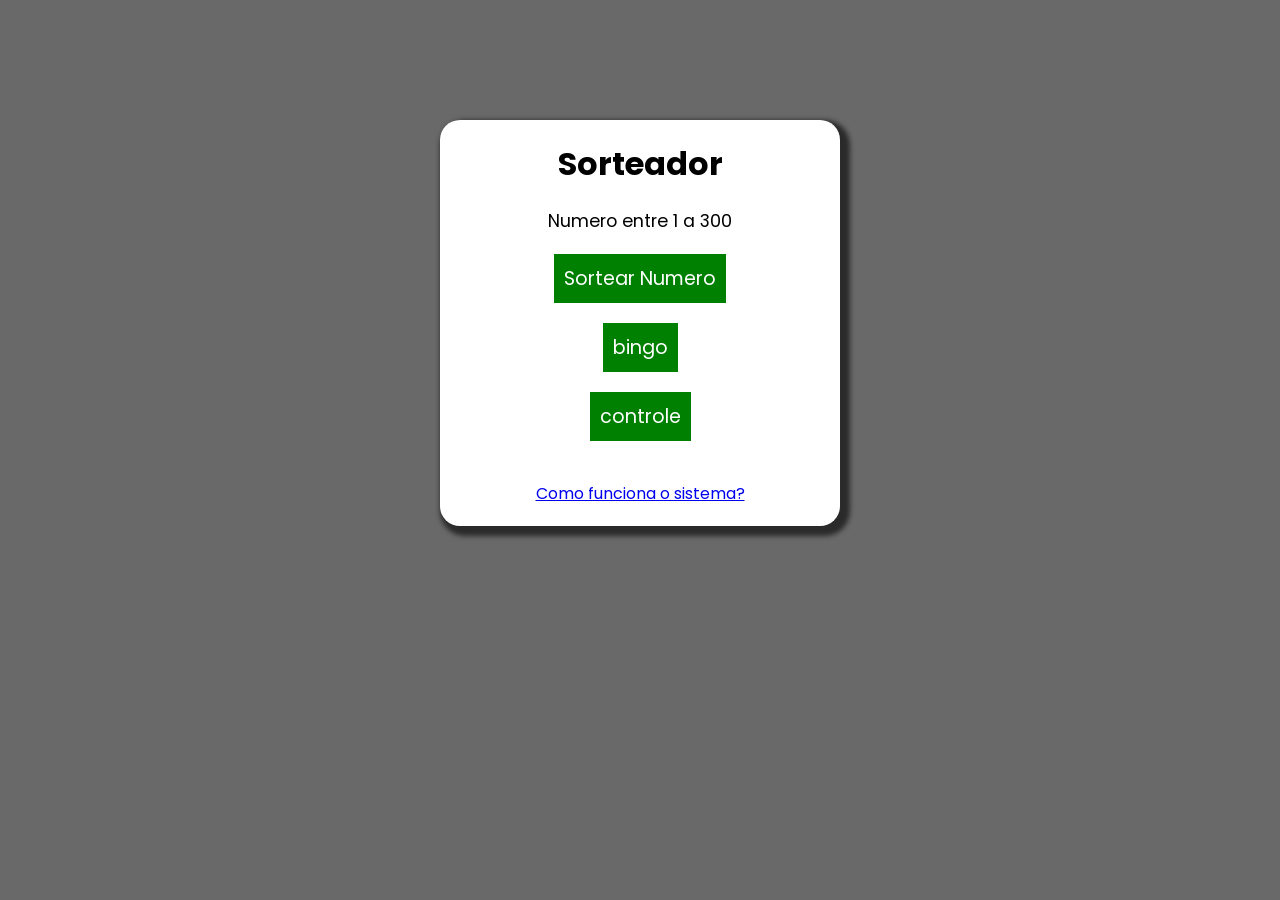
<file: index.html>
<!DOCTYPE html>
<html lang="pt-br">
<head>
    <meta charset="UTF-8">
    <meta name="viewport" content="width=device-width, initial-scale=1.0">
    <title>Document</title>
    <!--CSS3-->
    <link rel="stylesheet" href="/src/css/style.css">
</head>
<body>
    <div class="container">
        <h1>Sorteador</h1>
        <p>
            Numero entre 1 a 300
        </p>
        <button onclick="sortear()">Sortear Numero</button>
        <button id="bingo">bingo</button>
        <button id="controle">controle</button>
        <div id="resultado"></div>
        <a class="btn" id="abrirModal" href="#">Como funciona o sistema?</a>
    </div>

    <dialog>
        <h1 class="info">Explicação do sistema</h1>
        <span>
            O sistema do Bingo consiste em tres partes sendo elas:
        </span>

        <ul>
            <li>Sorteador de numero 1 a 300</li>
            <li>Bingo</li>
            <li>Paniel de controle</li>
        </ul>

        <p>
            <strong class="pergunta1">Como funciona?</strong>
            O sistema consiste em uma logica de programação onde todas as informações do panel de controle e bingo são salvas localstorege
            
            <strong class="pergunta2">Oque é localstorege?</strong>
            localstorege é o salvamentos de dados em modo local por exemplo quando um numero é marcado no panel de controle ele salva automaticamente no historico do navegador local do dispositivo sendo ele celular , tablet ou notebook.  Por isso as informações não se comunica entre dispositivos diferentes sendo mantidas apenas em um unico dispositivo.

            <strong class="pergunta3">Como resolvi esse problema?</strong>
            Para resolver esse problema eu implementei no sistema um modo onde pode ser baixada as tabelas dos numeros de 1 a 300 assim facilitando a troca de informações com os demais usuarios assim eles podem baixar as tabelas com os numeros ja vendidos e comunicar aos demais sobre a venda.
        </p>

        <button id="fecharModal">Fechar</button>
    </dialog>
    <!--JAVASCRIPT-->
    <script src="/src/js/main.js"></script>
</body>
</html>
</file>
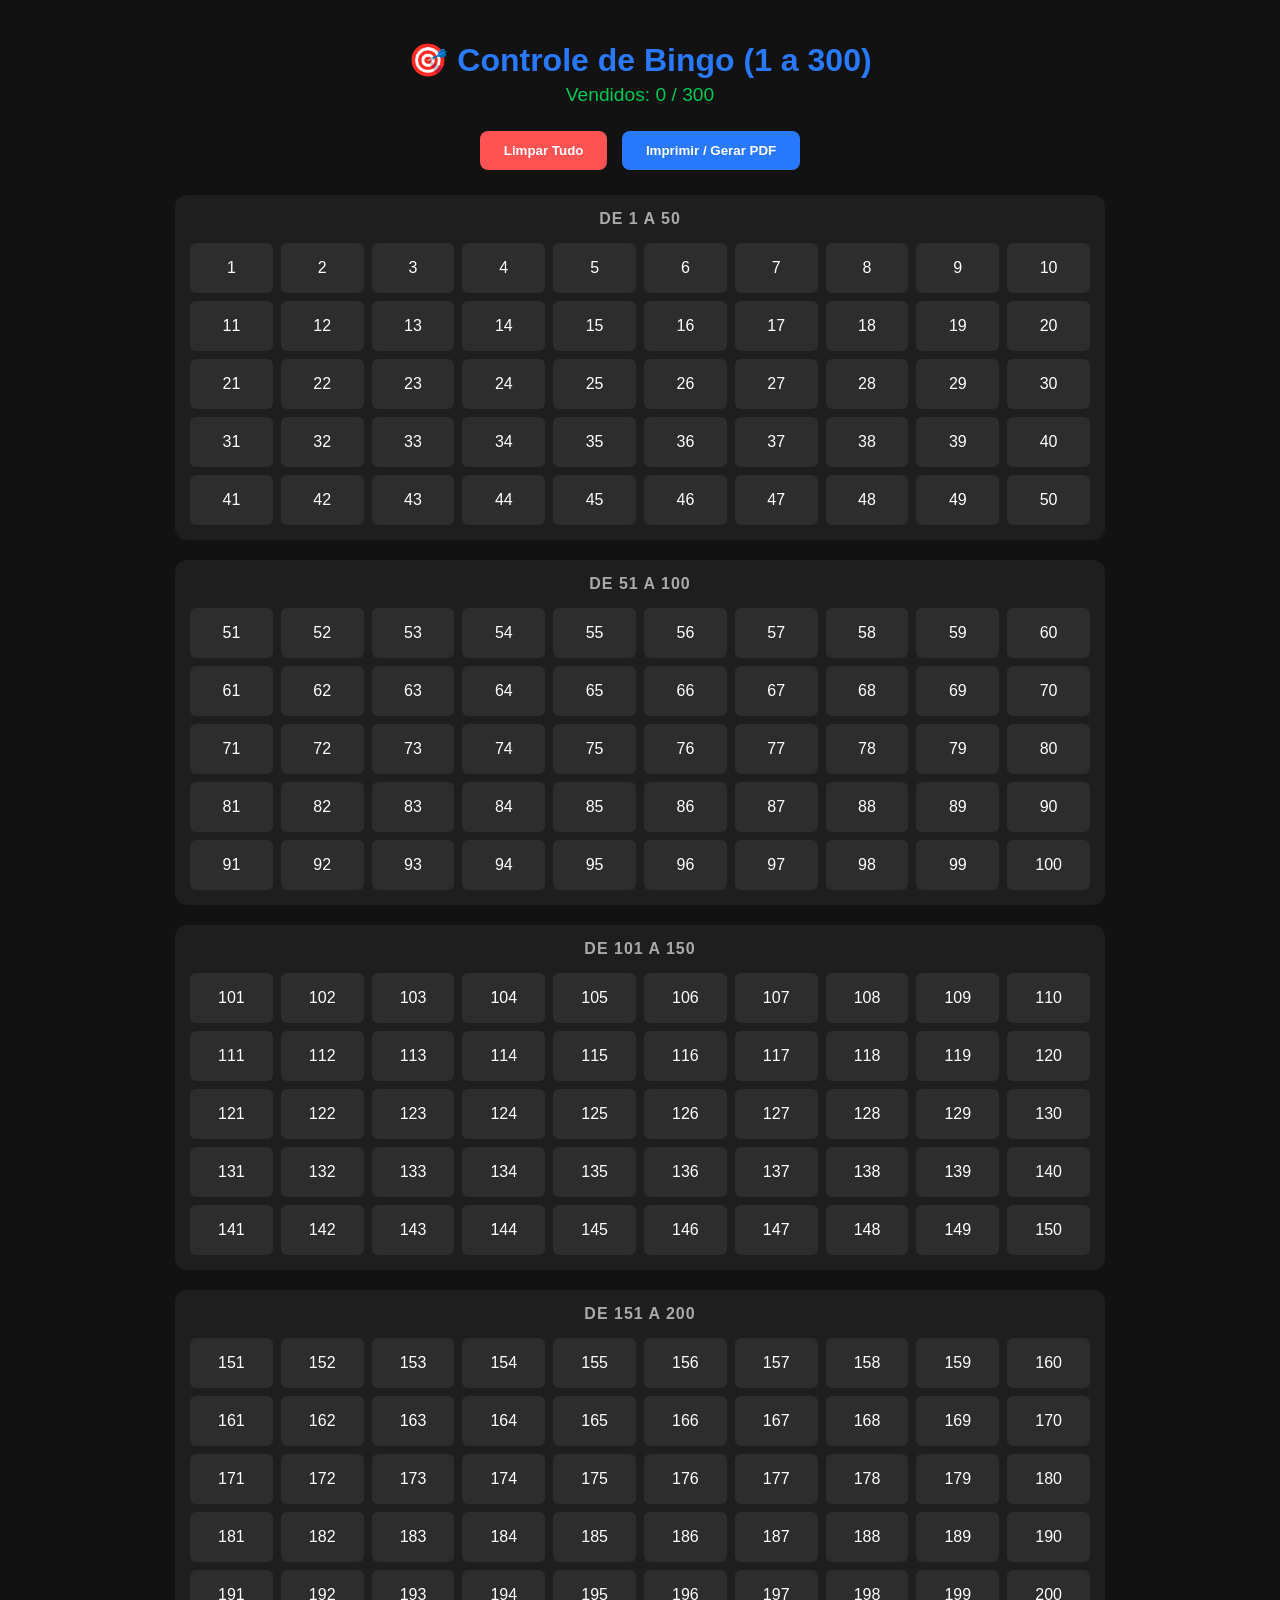
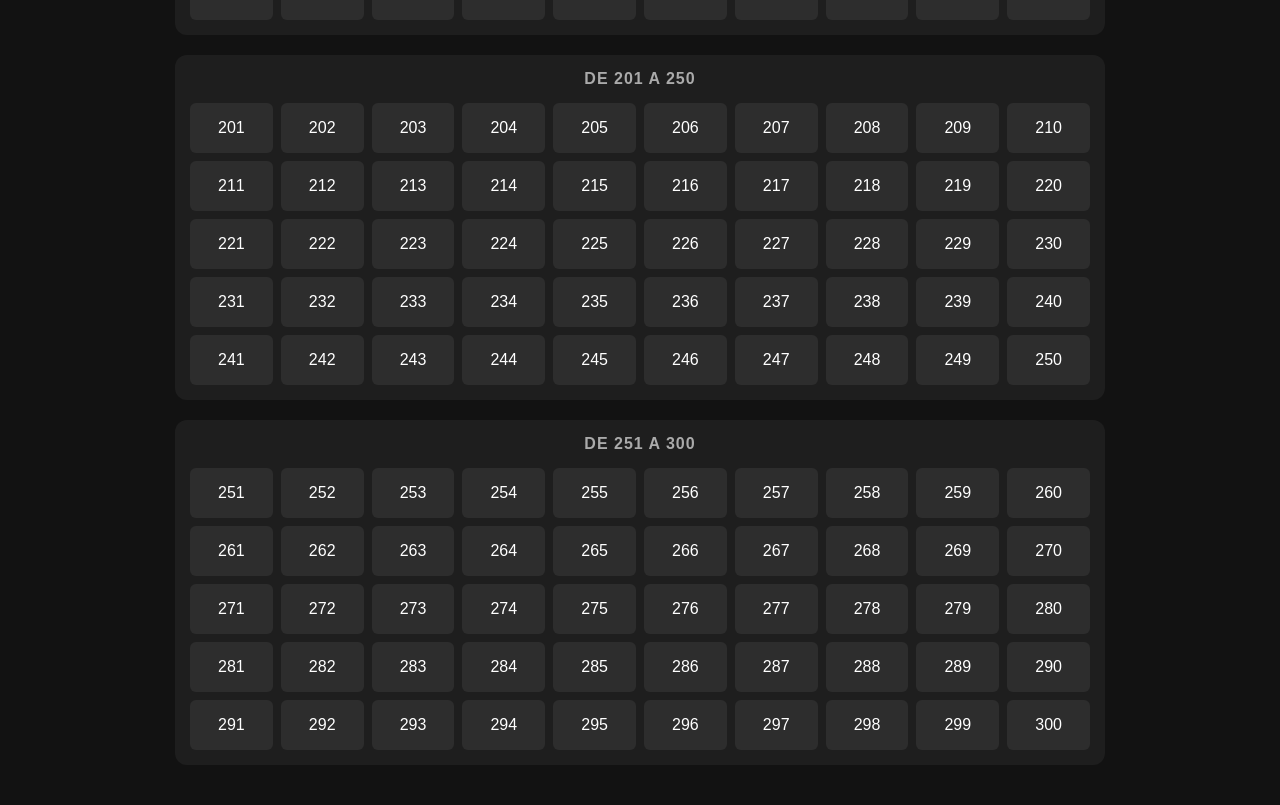
<file: src/pages/controleBingo.html>
<!DOCTYPE html>
<html lang="pt-br">

<head>
    <meta charset="UTF-8">
    <title>Gerenciador de Bingo 300</title>

    <style>
        body {
            font-family: 'Segoe UI', Tahoma, Geneva, Verdana, sans-serif;
            background: #121212;
            color: white;
            text-align: center;
            margin: 0;
            padding: 20px;
        }

        h1 {
            margin-bottom: 5px;
            color: #2979ff;
        }

        .status {
            font-size: 1.2rem;
            margin-bottom: 20px;
            color: #00c853;
        }

        .acoes {
            margin-bottom: 20px;
            position: sticky;
            top: 10px;
            z-index: 100;
        }

        button {
            padding: 12px 24px;
            margin: 5px;
            border: none;
            border-radius: 8px;
            cursor: pointer;
            font-weight: bold;
            transition: transform 0.1s;
        }

        button:active {
            transform: scale(0.95);
        }

        .btn-reset {
            background: #ff5252;
            color: white;
        }

        .btn-print {
            background: #2979ff;
            color: white;
        }

        .bloco {
            margin: 20px auto;
            width: 100%;
            max-width: 900px;
            background: #1e1e1e;
            padding: 15px;
            border-radius: 12px;
        }

        .titulo {
            margin-bottom: 15px;
            font-weight: bold;
            text-transform: uppercase;
            letter-spacing: 1px;
            color: #aaa;
        }

        .grid {
            display: grid;
            grid-template-columns: repeat(10, 1fr);
            gap: 8px;
        }

        .numero {
            padding: 15px 5px;
            background: #2d2d2d;
            border-radius: 6px;
            cursor: pointer;
            transition: 0.2s;
            user-select: none;
            border: 1px solid transparent;
        }

        .numero:hover {
            background: #444;
            border-color: #2979ff;
        }

        /* Estilo do Vendido/Marcado na tela */
        .marcado {
            background: #00c853 !important;
            color: black;
            font-weight: bold;
            position: relative;
        }

        /* 📱 RESPONSIVO */
        @media (max-width: 600px) {
            .grid {
                grid-template-columns: repeat(5, 1fr);
            }
        }

        /* 🖨️ MODO IMPRESSÃO - O PULO DO GATO */
        @media print {
            body {
                background: white;
                color: black;
                padding: 0;
            }

            .acoes,
            .status {
                display: none;
            }

            h1 {
                color: black;
                font-size: 18pt;
            }

            .bloco {
                background: white;
                margin: 10px 0;
                padding: 0;
                page-break-inside: avoid;
            }

            .numero {
                background: white !important;
                border: 1px solid #ccc !important;
                color: #444 !important;
                font-size: 10pt;
            }

            /* Destaque para os vendidos na impressão */
            .marcado {
                background: #e0e0e0 !important;
                /* Cinza claro para economizar tinta */
                border: 2px solid #000 !important;
                color: #000 !important;
            }

            .marcado::after {
                content: "✘";
                /* Adiciona um X visual no número vendido */
                position: absolute;
                top: 2px;
                right: 2px;
                font-size: 8pt;
                color: red;
            }
        }
    </style>
</head>

<body>

    <h1>🎯 Controle de Bingo (1 a 300)</h1>
    <div class="status">Vendidos: <span id="count">0</span> / 300</div>

    <div class="acoes">
        <button class="btn-reset" onclick="resetar()">Limpar Tudo</button>
        <button class="btn-print" onclick="window.print()">Imprimir / Gerar PDF</button>
    </div>

    <div id="container"></div>

    <script src="/src/js/controleBingo.js"></script>

</body>

</html>
</file>
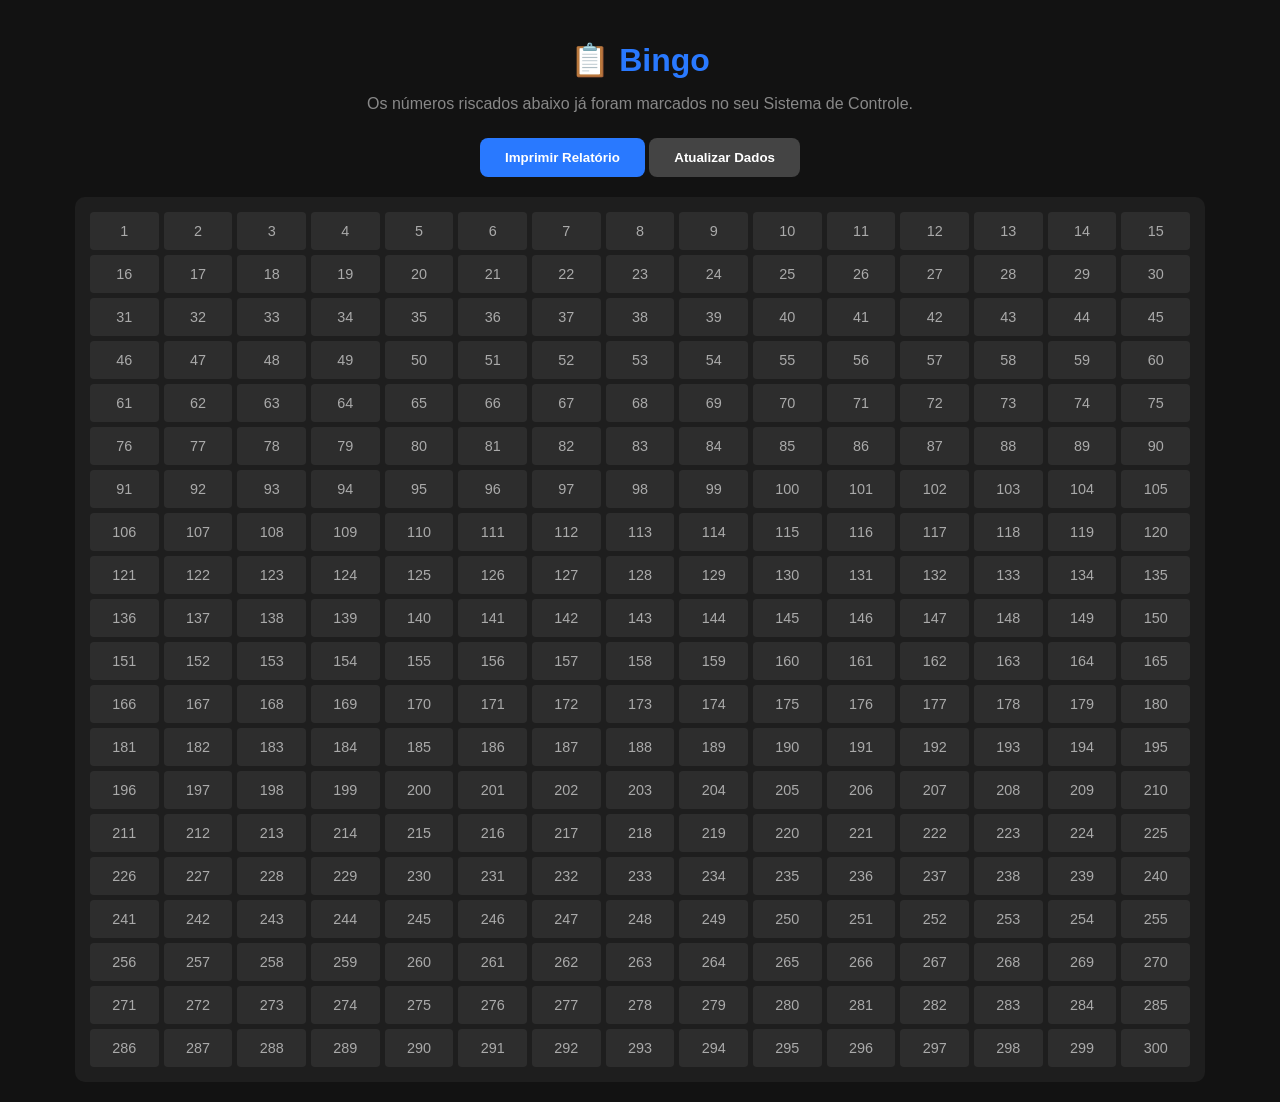
<file: src/pages/tela_bingo.html>
<!DOCTYPE html>
<html lang="pt-br">

<head>
    <meta charset="UTF-8">
    <title>Painel de Conferência - Bingo 300</title>

    <style>
        body {
            font-family: 'Segoe UI', sans-serif;
            background: #121212;
            color: white;
            text-align: center;
            margin: 0;
            padding: 20px;
        }

        h1 {
            color: #2979ff;
            margin-bottom: 5px;
        }

        p {
            color: #888;
            margin-bottom: 25px;
        }

        .acoes {
            margin-bottom: 20px;
        }

        .btn-print {
            padding: 12px 25px;
            background: #2979ff;
            color: white;
            border: none;
            border-radius: 8px;
            cursor: pointer;
            font-weight: bold;
        }

        .container-bingo {
            display: grid;
            grid-template-columns: repeat(15, 1fr);
            /* 15 colunas para ficar compacto */
            gap: 5px;
            max-width: 1100px;
            margin: 0 auto;
            background: #1e1e1e;
            padding: 15px;
            border-radius: 10px;
        }

        .numero {
            padding: 10px 2px;
            background: #2d2d2d;
            border-radius: 4px;
            font-size: 0.9rem;
            color: #aaa;
            /* Removido o cursor pointer e eventos de clique */
            cursor: default;
            border: 1px solid transparent;
        }

        /* Estilo para o número que JÁ ESTÁ VENDIDO no sistema de controle */
        .vendido {
            background: #b71c1c !important;
            /* Vermelho escuro para indicar ocupado */
            color: white !important;
            font-weight: bold;
            border-color: #ff5252;
            text-decoration: line-through;
            /* Risca o número vendido */
            opacity: 0.6;
        }

        /* 📱 RESPONSIVO */
        @media (max-width: 800px) {
            .container-bingo {
                grid-template-columns: repeat(10, 1fr);
            }
        }

        @media (max-width: 500px) {
            .container-bingo {
                grid-template-columns: repeat(6, 1fr);
            }
        }

        /* 🖨️ MODO IMPRESSÃO */
        @media print {
            body {
                background: white;
                color: black;
            }

            .acoes,
            p {
                display: none;
            }

            .container-bingo {
                grid-template-columns: repeat(15, 1fr);
                background: white;
                gap: 2px;
            }

            .numero {
                background: white !important;
                border: 1px solid #ddd !important;
                color: #ccc !important;
            }

            .vendido {
                background: #eee !important;
                color: #000 !important;
                border: 1px solid #000 !important;
                text-decoration: line-through;
                opacity: 1;
            }
        }
    </style>
</head>

<body>

    <h1>📋 Bingo </h1>
    <p>Os números riscados abaixo já foram marcados no seu Sistema de Controle.</p>

    <div class="acoes">
        <button class="btn-print" onclick="window.print()">Imprimir Relatório</button>
        <button class="btn-print" style="background: #444;" onclick="location.reload()">Atualizar Dados</button>
    </div>

    <div id="grid-bingo" class="container-bingo">
    </div>

    <script src="/src/js/telaBingo.js"></script>

</body>

</html>
</file>
<file: src/css/style.css>
@import url('https://fonts.googleapis.com/css2?family=Pixelify+Sans:wght@400..700&family=Poppins:ital,wght@0,100;0,200;0,300;0,400;0,500;0,600;0,700;0,800;0,900;1,100;1,200;1,300;1,400;1,500;1,600;1,700;1,800;1,900&family=Saira+Stencil:ital,wght@0,100..900;1,100..900&display=swap');

:root {
    --font-normal: "Poppins", sans-serif;
    --font-numero: "Saira Stencil", sans-serif;
}

* {
    margin: 0;
    padding: 0;
    box-sizing: border-box;
    font-family: var(--font-normal);
}

body {
    background-color: dimgray;
}

.container {
    display: flex;
    gap: 20px;
    flex-direction: column;
    justify-content: center;
    align-items: center;
    padding: 20px;
    font-family: var(--font-normal);

    background-color: #fff;
    width: 400px;
    margin: 120px auto;
    border-radius: 20px;
    box-shadow: 5px 5px 5px 5px rgba(0, 0, 0, 0.6);
}

button {
    background-color: green;
    border: none;
    color: #fff;
    font-size: 1.2rem;
    padding: 10px;
}

#resultado {
    font-family: var(--font-numero);
    font-size: 3rem;
    color: black;
}

/* Seletor específico para quando o modal está aberto */
dialog[open] {
    display: flex;
    flex-direction: column;
    justify-content: center;
    align-items: center;

    /* Centralização na tela (importante para showModal) */
    position: fixed;
    top: 50%;
    left: 50%;
    transform: translate(-50%, -50%);

    width: 700px;
    padding: 20px;
    border: none;
    /* Opcional: remove borda padrão chata */
    border-radius: 8px;
    /* Opcional: deixa mais bonito */
}

/* O restante do seu código pode continuar igual */
p {
    font-size: 1.1rem;
}

span {
    font-weight: bold;
}

strong {
    color: blue;
}

dialog::backdrop {
    background-color: rgba(0, 0, 0, 0.7);
    /* Escurece o fundo */
    backdrop-filter: blur(3px);
    /* Dá aquele efeito de desfoque moderno */
}

#fecharModal {
    margin: 10px auto;
}

/*modo responsivo*/
/* Media Query para dispositivos com tela de até 768px (Tablets e Celulares) */
@media (max-width: 768px) {

    .container {
        width: 90%;
        /* Ocupa 90% da largura da tela */
        margin: 50px auto;
        /* Reduz a margem superior para não sumir no mobile */
        padding: 15px;
    }

    dialog[open] {
        width: 95%;
        /* Modal ocupa quase a tela toda nas laterais */
        max-height: 80vh;
        /* Garante que o modal não ultrapasse a altura da tela */
        overflow-y: auto;
        /* Adiciona scroll caso o conteúdo de ajuda seja longo */
        padding: 15px;
    }

    #resultado {
        font-size: 2.5rem;
        /* Diminui um pouco o número para não quebrar linha */
    }

    button {
        width: 100%;
        /* Botões ficam maiores e mais fáceis de clicar no touch */
        font-size: 1.1rem;
    }

    p,
    span,
    ul {
        font-size: 1rem;
        /* Ajuste leve no texto para telas menores */
    }
}

@media (max-width: 768px) {
    /* ... outros estilos ... */

    dialog[open] {
        width: 95%;
        max-height: 90vh;
        /* Ocupa até 90% da altura da tela */

        /* Mudança crucial aqui: */
        display: block;
        /* Flexbox pode cortar textos longos em modais */
        overflow-y: auto;
        /* Ativa a rolagem vertical */

        /* Ajuste de centralização para display block */
        position: fixed;
        top: 50%;
        left: 50%;
        transform: translate(-50%, -50%);

        padding: 20px;
        text-align: left;
        /* Melhora a leitura em textos longos */
    }

    h1{
        font-size: 1.1rem;
        text-align: center;
    }

    span{
        display: flex;
        justify-content: center;
        align-items: center;
        font-size: 12px;
        text-align: center;
        margin: auto;
    }

    ul, li{
        text-align: center;
        list-style: none;
    }

    p{
        border-top: 2px solid black;
        padding: 20px;
    }

    /* Garante que imagens ou listas dentro do modal não estoure a largura */
    dialog * {
        max-width: 100%;
        word-wrap: break-word;
    }
}
</file>
